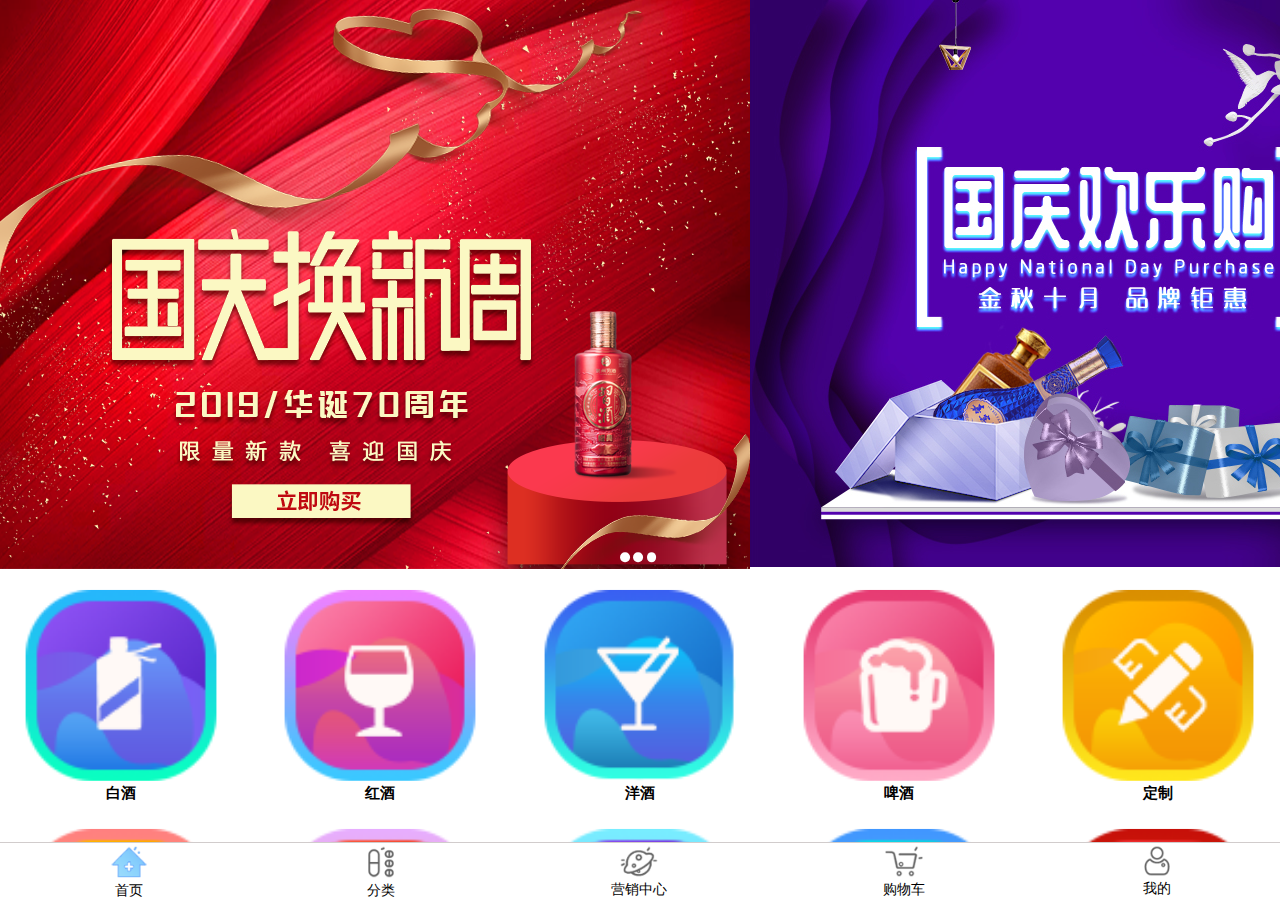
<file: demo/index.html>
<!DOCTYPE html>
<html lang="en">

<head>
    <meta charset="UTF-8">
    <meta name="viewport" content="width=device-width, initial-scale=1.0">
    <meta http-equiv="X-UA-Compatible" content="ie=edge">
    <link rel="stylesheet" href="index.css">
    <script src="jquery.js"></script>
    <title>Document</title>
</head>

<body>
    <main class="body_container">


        <header>
            <div class="banner">
                <div class="banner_item"> <img src="img/banner1.png"></div>
                <div class="banner_item"> <img src="img/banner2.png"></div>
                <div class="banner_item"> <img src="img/banner3.png"></div>
                <div class="banner_item"> <img src="img/banner1.png"></div>
            </div>
            <div class="banner_choose_container">
                <ul class="banner_choose">
                    <li class="banner_choose_item"></li>
                    <li class="banner_choose_item"></li>
                    <li class="banner_choose_item"></li>
                </ul>
                </divclass="banner_choose">
        </header>
        <!-- 正文 -->
        <section>
            <!-- 正文产品列表 -->
            <nav class="product_list">
                <div>
                    <img src="img/nav_01.png" alt="白酒">
                    <p>白酒</p>
                </div>
                <div><img src="img/nav_02.png" alt="红酒">
                    <p>红酒</p>
                </div>
                <div><img src="img/nav_03.png" alt="洋酒">
                    <p>洋酒</p>
                </div>
                <div><img src="img/nav_04.png" alt="啤酒">
                    <p>啤酒</p>
                </div>
                <div><img src="img/nav_05.png" alt="定制">
                    <p>定制</p>
                </div>
                <div><img src="img/nav_06.png" alt="食材">
                    <p>食材</p>
                </div>
                <div><img src="img/nav_07.png" alt="饮品">
                    <p>饮品</p>
                </div>
                <div><img src="img/nav_08.png" alt="茶叶">
                    <p>茶叶</p>
                </div>
                <div><img src="img/nav_09.png" alt="地方">
                    <p>地方</p>
                </div>
                <div><img src="img/nav_10.png" alt="国庆">
                    <p>国庆</p>
                </div>
            </nav>

            <nav class="ad_img">
                <img src="img/guanggao1.png" alt="">
            </nav>

            <!-- <section> -->
            <!-- 热购热搜 -->
            <div class="hot_container">
                <div class="hot">
                    <div class="hot_top">
                        <div class="hot_top_left">
                            <span class="hot_search">抢购热搜</span>
                            <span class="hot_Special">精选特价疯抢中</span>
                        </div>
                        <div class="hot_top_right">
                            <div>06</div>
                            <span>:</span>
                            <div>41</div>
                            <span>:</span>
                            <div>20</div>
                        </div>
                    </div>

                    <div class="hot_bottom_container">
                        <div class="hot_bottom">
                            <div>
                                <div class="hot_bottom_num">
                                    <span>8.3折</span>
                                </div>
                                <div class="hot_bottom_content">
                                    <img src="img/hot1.png">
                                    <div class="hot_bottom_content_text">
                                        <p class="now_price">￥399</p>
                                        <p class="old_price">￥1999</p>
                                    </div>

                                </div>

                            </div>
                            <div>
                                <div class="hot_bottom_num">
                                    <span>8.3折</span>
                                </div>

                                <div class="hot_bottom_content">
                                    <img src="img/hot2.png">
                                    <div class="hot_bottom_content_text">
                                        <p class="now_price">￥399</p>
                                        <p class="old_price">￥1999</p>
                                    </div>
                                </div>

                            </div>
                            <div>
                                <div class="hot_bottom_num">
                                    <span>8.3折</span>
                                </div>
                                <div class="hot_bottom_content">
                                    <img src="img/hot3.png">
                                    <div class="hot_bottom_content_text">
                                        <p class="now_price">￥399</p>
                                        <p class="old_price">￥1999</p>
                                    </div>
                                </div>

                            </div>
                            <div>
                                <div class="hot_bottom_num">
                                    <span>8.3折</span>
                                </div>
                                <div class="hot_bottom_content">
                                    <img src="img/hot4.png">
                                    <div class="hot_bottom_content_text">
                                        <p class="now_price">￥399</p>
                                        <p class="old_price">￥1999</p>
                                    </div>
                                </div>

                            </div>
                            <div>
                                <div class="hot_bottom_num">
                                    <span>8.3折</span>
                                </div>
                                <div class="hot_bottom_content">
                                    <img src="img/hot5.png">
                                    <div class="hot_bottom_content_text">
                                        <p class="now_price">￥399</p>
                                        <p class="old_price">￥1999</p>
                                    </div>
                                </div>

                            </div>
                        </div>
                    </div>
                </div>
            </div>

            <!-- 新品推荐 -->
            <section class="new_Recommend_container">
                <div class="new_Recommend">
                    <div>
                        <img src="img/new1.png" alt="">
                    </div>
                    <div>
                        <img src="img/new2.png" alt="">
                    </div>
                    <div>
                        <img src="img/new3.png" alt="">
                    </div>
                </div>

            </section>

            <!-- 全球购 -->
            <nav class="nav_over_world_container">
                <div class="over_world">
                    <div class="over_world_left">
                        <span class="over_buy">全球直购</span>
                        <span class="over_enjoy">享品质好货</span>
                    </div>
                    <div class="over_world_right">
                        更多
                        <span> > </span>
                    </div>

                </div>
                <!-- <div>

                </div> -->
                <div class="over_world_container">
                    <div class="over_world_item">
                        <img src="img/quanqiu01.png" alt="">
                    </div>
                    <div class="over_world_item">
                        <img src="img/quanqiu02.png" alt="">
                    </div>
                </div>
            </nav>

            <!-- 一线大品牌 -->
            <section class="one_line">
                <div class="one_line_top">
                    <div class="one_line_top_left">
                        <span class="over_buy">一线大牌</span>
                        <span class="over_enjoy">品质钜惠</span>
                    </div>
                    <div class="over_world_right">
                        更多
                        <span> > </span>
                    </div>
                </div>
                <div class="one_line_bottom">
                    <div class="one_line_bottom_left">
                        <div>
                            <img src="img/cp1.png" alt="">
                            <p class="wink_name">茅台</p>
                            <p class="wink_price">￥219</p>
                        </div>
                        <div>
                            <img src="img/cp1.png" alt="">
                            <p class="wink_name">茅台</p>
                            <p class="wink_price">￥219</p>
                        </div>
                        <div>
                            <img src="img/cp1.png" alt="">
                            <p class="wink_name">茅台</p>
                            <p class="wink_price">￥219</p>
                        </div>

                    </div>
                    <div class="one_line_bottom_right">
                        <img src="img/cp1.png" alt="">
                        <p class="wink_name">茅台</p>
                        <p class="wink_price">￥219</p>
                        <div class="btn">立即抢购</div>

                    </div>
                </div>
            </section>

            <!-- 地方名优 -->
            <section class="position">
                <div class="position_top">
                    <div class="position_top_left">
                        <span class="over_buy">地方名优</span>
                        <span class="over_enjoy">天天白菜价</span>
                    </div>
                    <div class="over_world_right">
                        更多
                        <span> > </span>
                    </div>
                </div>

                <div class="position_bottom">
                    <article class="position_art art_o">
                        <img src="img/web/position.png" alt="">
                        <div class="art">
                            <div class="art_top">
                                <p> 皇家霍尼康帝拿破仑 </p>
                                <p>XO白兰 750ML</p>
                            </div>
                            <div class="art_bottom">
                                <p>美国知名精酿酒厂生产，</p>
                                <p> 泡沫细腻，口感顺滑。加 </p>
                                <p>一滴柠檬，激发水果香气</p>
                            </div>
                        </div>
                    </article>
                    <article class="position_art art_s ">
                        <img src="img/web/position.png" alt="">
                        <div class="art">
                            <div class="art_top">
                                <p> 皇家霍尼康帝拿破仑 </p>
                                <p>XO白兰 750ML</p>
                            </div>
                            <div class="art_bottom">
                                <p>美国知名精酿酒厂生产，</p>
                                <p> 泡沫细腻，口感顺滑。加 </p>
                                <p>一滴柠檬，激发水果香气</p>
                            </div>
                        </div>
                    </article>
                    <article class="position_art art_t">
                        <img src="img/web/position.png" alt="">
                        <div class="art">
                            <div class="art_top">
                                <p> 皇家霍尼康帝拿破仑 </p>
                                <p>XO白兰 750ML</p>
                            </div>
                            <div class="art_bottom">
                                <p>美国知名精酿酒厂生产，</p>
                                <p> 泡沫细腻，口感顺滑。加 </p>
                                <p>一滴柠檬，激发水果香气</p>
                            </div>
                        </div>
                    </article>
                </div>

            </section>

        </section>
        <div class="tabber">
            <div class="tabber_item" onclick="jump()">
                <img src="img/index_2.png">
                <p>首页</p>
            </div>
            <div class="tabber_item" onclick="jump()">
                <img src="img/class_normal.png">
                <p>分类</p>
            </div>
            <div class="tabber_item" onclick="jump()">
                <img src="img/center_normal.png">
                <p>营销中心</p>
            </div>
            <div class="tabber_item" onclick="jump()">
                <img src="img/car_normal.png">
                <p>购物车</p>
            </div>
            <div class="tabber_item" onclick="jump()">
                <img src="img/mine_normal.png">
                <p>我的</p>
            </div>
        </div>
    </main>
    <!-- 底部导航 -->


    <script src="index.js"></script>
</body>

</html>
</file>
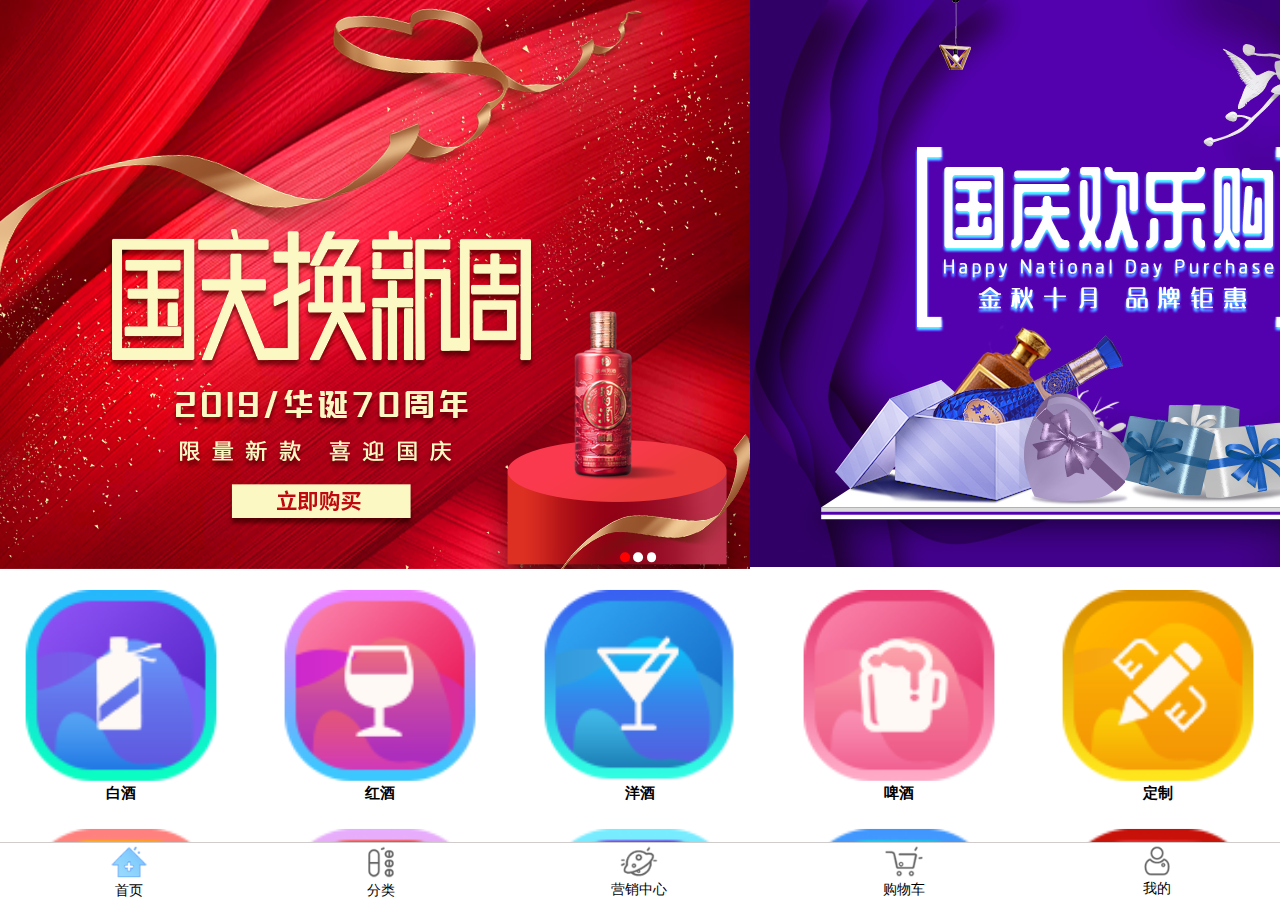
<file: work/demo/index.html>
<!DOCTYPE html>
<html lang="en">

<head>
    <meta charset="UTF-8">
    <meta name="viewport" content="width=device-width, initial-scale=1.0">
    <meta http-equiv="X-UA-Compatible" content="ie=edge">
    <link rel="stylesheet" href="index.css">
    <script src="jquery.js"></script>
    <title>Document</title>
</head>

<body>
    <main class="body_container">


        <header>
            <div class="banner">
                <div class="banner_item"> <img src="img/banner1.png"></div>
                <div class="banner_item"> <img src="img/banner2.png"></div>
                <div class="banner_item"> <img src="img/banner3.png"></div>
                <div class="banner_item"> <img src="img/banner1.png"></div>
            </div>
            <div class="banner_choose_container">
                <ul class="banner_choose">
                    <li class="banner_choose_item"></li>
                    <li class="banner_choose_item"></li>
                    <li class="banner_choose_item"></li>
                </ul>
                </divclass="banner_choose">
        </header>
        <!-- 正文 -->
        <section>
            <!-- 正文产品列表 -->
            <nav class="product_list">
                <div>
                    <img src="img/nav_01.png" alt="白酒">
                    <p>白酒</p>
                </div>
                <div><img src="img/nav_02.png" alt="红酒">
                    <p>红酒</p>
                </div>
                <div><img src="img/nav_03.png" alt="洋酒">
                    <p>洋酒</p>
                </div>
                <div><img src="img/nav_04.png" alt="啤酒">
                    <p>啤酒</p>
                </div>
                <div><img src="img/nav_05.png" alt="定制">
                    <p>定制</p>
                </div>
                <div><img src="img/nav_06.png" alt="食材">
                    <p>食材</p>
                </div>
                <div><img src="img/nav_07.png" alt="饮品">
                    <p>饮品</p>
                </div>
                <div><img src="img/nav_08.png" alt="茶叶">
                    <p>茶叶</p>
                </div>
                <div><img src="img/nav_09.png" alt="地方">
                    <p>地方</p>
                </div>
                <div><img src="img/nav_10.png" alt="国庆">
                    <p>国庆</p>
                </div>
            </nav>

            <nav class="ad_img">
                <img src="img/guanggao1.png" alt="">
            </nav>

            <!-- <section> -->
            <!-- 热购热搜 -->
            <div class="hot_container">
                <div class="hot">
                    <div class="hot_top">
                        <div class="hot_top_left">
                            <span class="hot_search">抢购热搜</span>
                            <span class="hot_Special">精选特价疯抢中</span>
                        </div>
                        <div class="hot_top_right">
                            <div>06</div>
                            <span>:</span>
                            <div>41</div>
                            <span>:</span>
                            <div>20</div>
                        </div>
                    </div>

                    <div class="hot_bottom_container">
                        <div class="hot_bottom">
                            <div>
                                <div class="hot_bottom_num">
                                    <span>8.3折</span>
                                </div>
                                <div class="hot_bottom_content">
                                    <img src="img/hot1.png">
                                    <div class="hot_bottom_content_text">
                                        <p class="now_price">￥399</p>
                                        <p class="old_price">￥1999</p>
                                    </div>

                                </div>

                            </div>
                            <div>
                                <div class="hot_bottom_num">
                                    <span>8.3折</span>
                                </div>

                                <div class="hot_bottom_content">
                                    <img src="img/hot2.png">
                                    <div class="hot_bottom_content_text">
                                        <p class="now_price">￥399</p>
                                        <p class="old_price">￥1999</p>
                                    </div>
                                </div>

                            </div>
                            <div>
                                <div class="hot_bottom_num">
                                    <span>8.3折</span>
                                </div>
                                <div class="hot_bottom_content">
                                    <img src="img/hot3.png">
                                    <div class="hot_bottom_content_text">
                                        <p class="now_price">￥399</p>
                                        <p class="old_price">￥1999</p>
                                    </div>
                                </div>

                            </div>
                            <div>
                                <div class="hot_bottom_num">
                                    <span>8.3折</span>
                                </div>
                                <div class="hot_bottom_content">
                                    <img src="img/hot4.png">
                                    <div class="hot_bottom_content_text">
                                        <p class="now_price">￥399</p>
                                        <p class="old_price">￥1999</p>
                                    </div>
                                </div>

                            </div>
                            <div>
                                <div class="hot_bottom_num">
                                    <span>8.3折</span>
                                </div>
                                <div class="hot_bottom_content">
                                    <img src="img/hot5.png">
                                    <div class="hot_bottom_content_text">
                                        <p class="now_price">￥399</p>
                                        <p class="old_price">￥1999</p>
                                    </div>
                                </div>

                            </div>
                        </div>
                    </div>
                </div>
            </div>

            <!-- 新品推荐 -->
            <section class="new_Recommend_container">
                <div class="new_Recommend">
                    <div>
                        <img src="img/new1.png" alt="">
                    </div>
                    <div>
                        <img src="img/new2.png" alt="">
                    </div>
                    <div>
                        <img src="img/new3.png" alt="">
                    </div>
                </div>

            </section>

            <!-- 全球购 -->
            <nav class="nav_over_world_container">
                <div class="over_world">
                    <div class="over_world_left">
                        <span class="over_buy">全球直购</span>
                        <span class="over_enjoy">享品质好货</span>
                    </div>
                    <div class="over_world_right">
                        更多
                        <span> > </span>
                    </div>

                </div>
                <!-- <div>

                </div> -->
                <div class="over_world_container">
                    <div class="over_world_item">
                        <img src="img/quanqiu01.png" alt="">
                    </div>
                    <div class="over_world_item">
                        <img src="img/quanqiu02.png" alt="">
                    </div>
                </div>
            </nav>

            <!-- 一线大品牌 -->
            <section class="one_line">
                <div class="one_line_top">
                    <div class="one_line_top_left">
                        <span class="over_buy">一线大牌</span>
                        <span class="over_enjoy">品质钜惠</span>
                    </div>
                    <div class="over_world_right">
                        更多
                        <span> > </span>
                    </div>
                </div>
                <div class="one_line_bottom">
                    <div class="one_line_bottom_left">
                        <div>
                            <img src="img/cp1.png" alt="">
                            <p class="wink_name">茅台</p>
                            <p class="wink_price">￥219</p>
                        </div>
                        <div>
                            <img src="img/cp1.png" alt="">
                            <p class="wink_name">茅台</p>
                            <p class="wink_price">￥219</p>
                        </div>
                        <div>
                            <img src="img/cp1.png" alt="">
                            <p class="wink_name">茅台</p>
                            <p class="wink_price">￥219</p>
                        </div>

                    </div>
                    <div class="one_line_bottom_right">
                        <img src="img/cp1.png" alt="">
                        <p class="wink_name">茅台</p>
                        <p class="wink_price">￥219</p>
                        <div class="btn">立即抢购</div>

                    </div>
                </div>
            </section>

            <!-- 地方名优 -->
            <section class="position">
                <div class="position_top">
                    <div class="position_top_left">
                        <span class="over_buy">地方名优</span>
                        <span class="over_enjoy">天天白菜价</span>
                    </div>
                    <div class="over_world_right">
                        更多
                        <span> > </span>
                    </div>
                </div>

                <div class="position_bottom">
                    <article class="position_art art_o">
                        <img src="img/web/position.png" alt="">
                        <div class="art">
                            <div class="art_top">
                                <p> 皇家霍尼康帝拿破仑 </p>
                                <p>XO白兰 750ML</p>
                            </div>
                            <div class="art_bottom">
                                <p>美国知名精酿酒厂生产，</p>
                                <p> 泡沫细腻，口感顺滑。加 </p>
                                <p>一滴柠檬，激发水果香气</p>
                            </div>
                        </div>
                    </article>
                    <article class="position_art art_s ">
                        <img src="img/web/position.png" alt="">
                        <div class="art">
                            <div class="art_top">
                                <p> 皇家霍尼康帝拿破仑 </p>
                                <p>XO白兰 750ML</p>
                            </div>
                            <div class="art_bottom">
                                <p>美国知名精酿酒厂生产，</p>
                                <p> 泡沫细腻，口感顺滑。加 </p>
                                <p>一滴柠檬，激发水果香气</p>
                            </div>
                        </div>
                    </article>
                    <article class="position_art art_t">
                        <img src="img/web/position.png" alt="">
                        <div class="art">
                            <div class="art_top">
                                <p> 皇家霍尼康帝拿破仑 </p>
                                <p>XO白兰 750ML</p>
                            </div>
                            <div class="art_bottom">
                                <p>美国知名精酿酒厂生产，</p>
                                <p> 泡沫细腻，口感顺滑。加 </p>
                                <p>一滴柠檬，激发水果香气</p>
                            </div>
                        </div>
                    </article>
                </div>

            </section>

        </section>
        <div class="tabber">
            <div class="tabber_item" onclick="jump()">
                <img src="img/index_2.png">
                <p>首页</p>
            </div>
            <div class="tabber_item" onclick="jump()">
                <img src="img/class_normal.png">
                <p>分类</p>
            </div>
            <div class="tabber_item" onclick="jump()">
                <img src="img/center_normal.png">
                <p>营销中心</p>
            </div>
            <div class="tabber_item" onclick="jump()">
                <img src="img/car_normal.png">
                <p>购物车</p>
            </div>
            <div class="tabber_item" onclick="jump()">
                <img src="img/mine_normal.png">
                <p>我的</p>
            </div>
        </div>
    </main>
    <!-- 底部导航 -->


    <script src="index.js"></script>
</body>

</html>
</file>
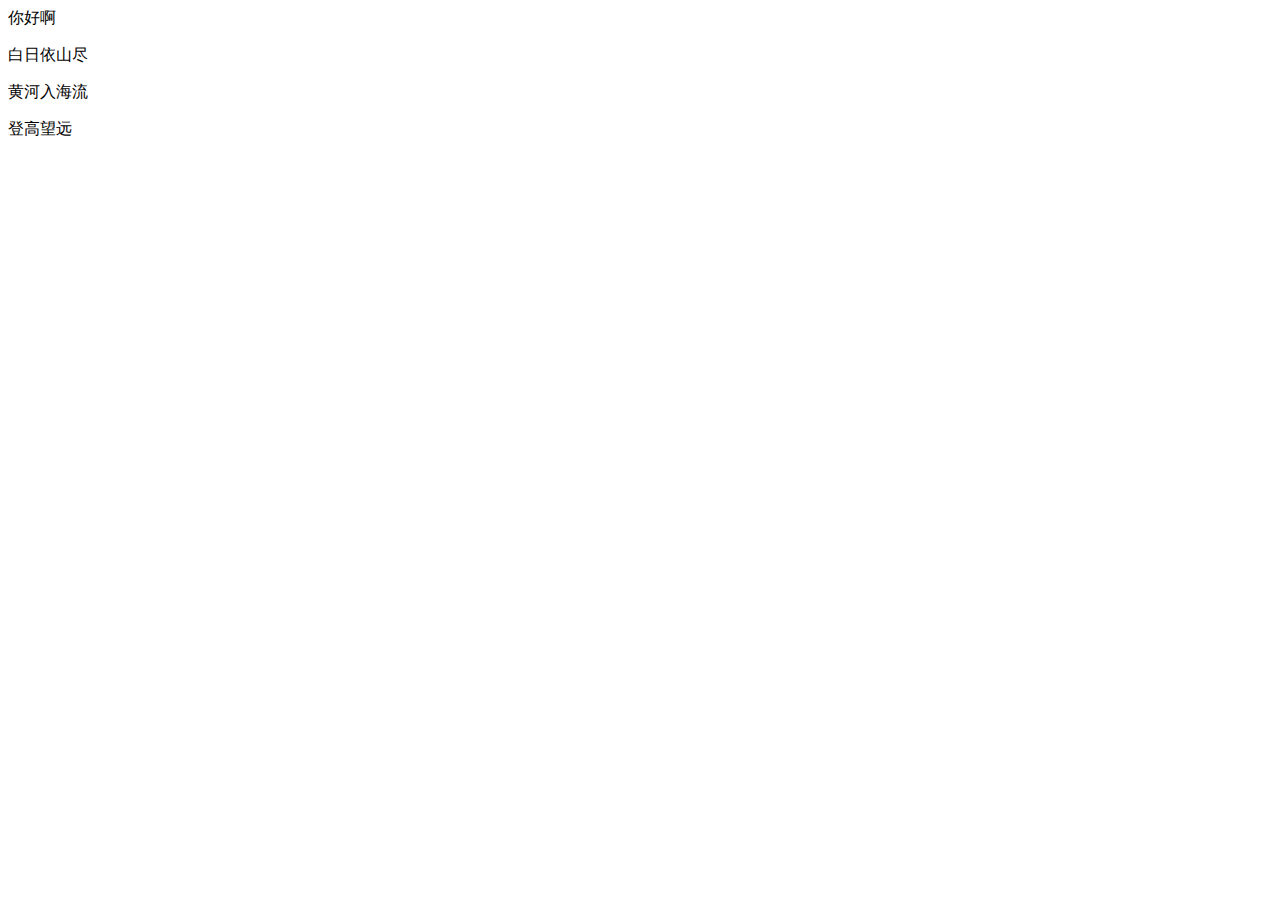
<file: demo/demo_1.html>
<!DOCTYPE html>
<html lang="en">

<head>
    <meta charset="UTF-8">
    <meta name="viewport" content="width=device-width, initial-scale=1.0">
    <meta http-equiv="X-UA-Compatible" content="ie=edge">
    <title>Document</title>
</head>

<body>
    <div>你好啊</div>
    <p>白日依山尽</p>
    <p>黄河入海流</p>
    <p>登高望远</p>
</body>

</html>
</file>
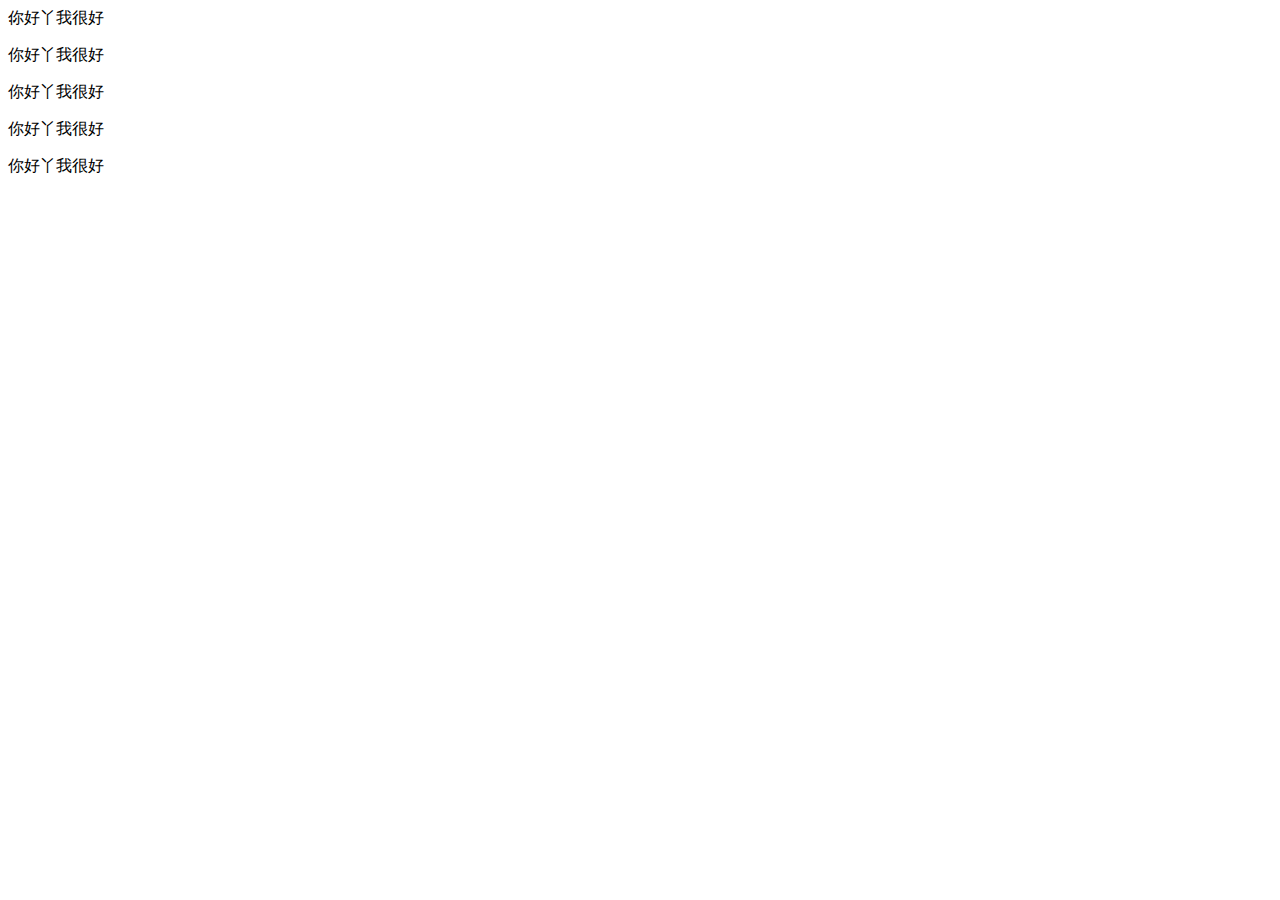
<file: work/dem.html>
<!DOCTYPE html>
<html lang="en">

<head>
    <meta charset="UTF-8">
    <meta name="viewport" content="width=device-width, initial-scale=1.0">
    <meta http-equiv="X-UA-Compatible" content="ie=edge">
    <title>Document</title>
    <style>
        .parent:after {
            content: ' ';
            display: block;
            clear: both;
        }

        .parent {
            /* position: relative; */
        }

        .son {
            position: absolute;
        }
    </style>
</head>

<body>
    <div class="parent">
        <div class="son">
            你好丫我很好
            <p>你好丫我很好</p>
            <p>你好丫我很好</p>
            <p>你好丫我很好</p>
            <p>你好丫我很好</p>
        </div>
        ..
    </div>

</body>

</html>
</file>
<file: demo/index.css>
html {
    font-size: 20px;
    margin: 0;
    padding: 0;
}

@media screen and (min-width:320px) {
    html {
        font-size: 14px !important;
    }
}

@media screen and (min-width:375px) {
    html {
        font-size: 17px !important;
    }
}

@media screen and (min-width:411px) {
    html {
        font-size: 19px !important;
    }
}



body {
    margin: 0;
    padding: 0;
    max-width: 100vw;
    box-sizing: border-box;
    background: #ffffff;
}

.body_container {
    height: 100vh;
    width: 100vw;
    overflow: scroll;
}

p,
ul {
    margin: 0;
    padding: 0;
}

body,
.hot_container,
.position,
.ad_img,
.position_bottom,
.position_art,
.position_top,
.position_bottom_background,
.hot_bottom:after {
    content: ' ';
    display: block;
    clear: both;
}

img {
    max-width: 100%;
}

/* 头部轮播图部分 */
header {
    width: 100%;
    overflow: hidden;
    position: relative;
}

.banner {
    width: 400%;
    position: relative;
    display: flex;
    left: 0;
}

.banner div {
    font-size: 0;
}

.banner_choose_container {
    position: absolute;
    bottom: 0.5rem;
    left: 50%;
    transform: translate(-50%, -50%);
}


.banner_choose {
    display: flex;
    list-style-type: none;
    margin: 0;
    padding: 0;

}

.banner_choose li {
    width: 0.5rem;
    height: 0.5rem;
    background: #ffffff;
    border-radius: 50%;
    margin-right: 0.2rem;
}

.li_color {
    background: red !important;
}


/* 产品列表 */

.product_list {
    padding: 0.1rem 0.8rem 0;
    display: flex;
    flex-wrap: wrap;
    justify-content: space-between;
}

.product_list>div {
    width: 17%;
    display: flex;
    flex-direction: column;
    transform: scale(.9);
}

.product_list>div>p {
    margin: 0;
    padding: 0.1rem 0;
    text-align: center;
    font-size: 0.9rem;
    font-weight: bold;
}

.ad_img {
    padding: 0 0.3rem 0 0.8rem;
}

.hot_container {
    padding: 0.2rem 0.8rem 0.5rem;
}

.hot {
    box-sizing: border-box;
    border: 1px solid #eee;
    box-shadow: 0 0.3rem 0.15rem #e4e4e4;
    border-radius: 0.5rem;
    padding: 0.5rem;
}

.hot_top {
    display: flex;
    padding: 0.4rem 0;

    justify-content: space-between;
}

.hot_top_left .hot_search {
    font-size: 1rem;
    font-weight: bold;
}

.hot_top_left .hot_Special {
    font-size: 0.8rem;
    color: #a39e9e;
}

.hot_top_right {
    display: flex;
    align-items: center;
}

.hot_top_right span {
    margin: 0 0.2rem;
}

.hot_top_right div {
    background: #000;
    font-size: 0.7rem;
    color: #ffffff;
    padding: 0.1rem 0.2rem 0.1rem 0.2rem;
    border-radius: 0.2rem;
}

.hot_bottom_container {
    overflow: hidden;
}

.hot_bottom {
    display: flex;

    width: 200%;
    overflow: hidden;
}


.hot_bottom_content {
    display: flex;
    transform: scale(0.9);
    flex-direction: column;
    align-items: center;

}

.hot_bottom_content img {
    flex: 1;
    transform: scale(.9);
}

.hot_bottom>div {
    display: flex;
    padding-right: 0.2rem;
    transform: scale(0.9);
    width: 9%;

}

.hot_bottom_num {
    transform: scale(.9);
}

.hot_bottom_num span {
    /* -ms-word-wrap: normal; */
    font-size: 0.6rem;
    word-break: keep-all;
    background: #92dbff;
    padding: 0.1rem 0.15rem;
    border-radius: 0.4rem 0 0.4rem 0;
    color: #ffffff;
    transform: scale(.5);
}

.now_price {
    font-size: 0.8rem;
    color: #da0000;
    font-weight: bold;
}

.old_price {
    font-size: 0.6rem;
    color: #c4bcbc;
    text-decoration: line-through;
}

.new_Recommend_container {
    padding: 0.4rem 0.8rem;
}

.new_Recommend {
    display: flex;
    justify-content: space-around;
}

.new_Recommend>div {
    width: 30%;
    font-size: 0;
}

.nav_over_world_container {
    overflow: hidden;
}

.over_world {
    box-sizing: border-box;
    width: 100%;
    display: flex;
    justify-content: space-between;
    padding: 0.2rem 0.8rem 0.5rem;
}

.over_world_container {
    display: flex;
    overflow: hidden;
    width: 200%;
    padding: 0.2rem 0;
}

.over_world_item {
    display: flex;
    width: 40%;
    font-size: 0;
}

.over_buy {
    font-size: 0.9rem;
    font-weight: bold;
}

.over_enjoy {
    font-size: 0.8rem;
    color: #9d9a9a;
}

.over_world_right {
    font-size: 0.8rem;
    color: #9d9a9a;
}

.one_line {
    padding: 0 0.8rem;
}

.one_line_top {
    display: flex;
    justify-content: space-between;
    padding: 0.5rem 0;
}

.one_line_bottom {
    display: flex;
    background: url(img/yixian_bg.png) no-repeat;
    background-size: cover;
    overflow: hidden;
    border-radius: 0.5rem;
}

.one_line_bottom_left {
    display: flex;
    width: 100%;
    margin-top: 2.9rem;
    justify-content: space-around;
}

.one_line_bottom_left>div {
    display: flex;
    flex-direction: column;
    align-items: center;
    width: 30%;
    background: #ffffff;
    margin-bottom: 1rem;
    box-shadow: 0 0.1rem 0.2rem #bcbbbb;
    border-radius: 0.4rem;
    overflow: hidden;
    justify-content: space-around;
}

.one_line_bottom_left>div .wink_name {
    font-size: 0.6rem;
}

.one_line_bottom_left>div .wink_price {
    color: red;
    font-size: 0.6rem;
    font-weight: bold;
}



.wink_price {
    color: red
}

.one_line_bottom_right .btn {
    background: #ff3d0e;
    border-radius: 0.5rem;
    font-size: 0.6rem;
    color: #ffffff;
    padding: 0.1rem 0.7rem;
    transform: scale(0.9);
}

.one_line_bottom_right {
    display: flex;
    flex-direction: column;
    align-items: center;
    background: #ffffff;
    margin: 0.5rem 0.3rem;
    box-shadow: 0 0.1rem 0.2rem #bcbbbb;
    border-radius: 0.4rem;
    overflow: hidden;
    transform: scale(0.9);
    width: 10rem;
    padding-bottom: 0.3rem;
}

.one_line_bottom_right .wink_price {
    font-size: 0.8rem;
    font-weight: bold;
}

.one_line_bottom_right .wink_name {
    font-size: 0.8rem;
}

.position {
    padding: 0.4rem 0.8rem;

}

.position_top {
    display: flex;
    justify-content: space-between;
    align-items: center;
    padding: 0.5rem 0;

}

.position_bottom {
    position: relative;
}


.position_art {
    position: absolute;
    width: 80%;
}

.art_o {
    z-index: 1000;
}

.art_s {
    z-index: 100;
    transform: scale(0.9);
    left: 10%;
}

.art_t {
    z-index: 10;
    transform: scale(0.8);
    left: 20%;
}

.art {
    position: absolute;
    top: 0;
    bottom: 0;
    right: -0.3rem;
    padding: 0;
    transform: scale(0.8);

}

.art_top p {
    font-size: 0.9rem;
    color: #ffffff;
}

.art_bottom {
    padding: 0.8rem 0;
}


.art_bottom p {
    font-size: 0.8rem;
    color: #e0d8d8
}

.tabber {
    display: flex;
    position: fixed;
    bottom: 0;
    z-index: 10000;
    justify-content: space-around;
    background: #ffffff;
    border-top: 1px solid #d1cccc;
    width: 100vw;
}

.tabber div {
    display: flex;
    flex-direction: column;
    align-items: center;
}

.tabber div img {
    transform: scale(0.8);

}

.tabber div p {
    font-size: 0.75rem;
}
</file>
<file: work/demo/index.css>
html {
    font-size: 20px;
    margin: 0;
    padding: 0;
}

@media screen and (min-width:320px) {
    html {
        font-size: 14px !important;
    }
}

@media screen and (min-width:375px) {
    html {
        font-size: 17px !important;
    }
}

@media screen and (min-width:411px) {
    html {
        font-size: 19px !important;
    }
}



body {
    margin: 0;
    padding: 0;
    max-width: 100vw;
    box-sizing: border-box;
    background: #ffffff;
}

.body_container {
    height: 100vh;
    width: 100vw;
    overflow: scroll;
}

p,
ul {
    margin: 0;
    padding: 0;
}

body,
.hot_container,
.position,
.ad_img,
.position_bottom,
.position_art,
.position_top,
.position_bottom_background,
.hot_bottom:after {
    content: ' ';
    display: block;
    clear: both;
}

img {
    max-width: 100%;
}

/* 头部轮播图部分 */
header {
    width: 100%;
    overflow: hidden;
    position: relative;
}

.banner {
    width: 400%;
    position: relative;
    display: flex;
    left: 0;
}

.banner div {
    font-size: 0;
}

.banner_choose_container {
    position: absolute;
    bottom: 0.5rem;
    left: 50%;
    transform: translate(-50%, -50%);
}


.banner_choose {
    display: flex;
    list-style-type: none;
    margin: 0;
    padding: 0;

}

.banner_choose li {
    width: 0.5rem;
    height: 0.5rem;
    background: #ffffff;
    border-radius: 50%;
    margin-right: 0.2rem;
}

.li_color {
    background: red !important;
}


/* 产品列表 */

.product_list {
    padding: 0.1rem 0.8rem 0;
    display: flex;
    flex-wrap: wrap;
    justify-content: space-between;
}

.product_list>div {
    width: 17%;
    display: flex;
    flex-direction: column;
    transform: scale(.9);
}

.product_list>div>p {
    margin: 0;
    padding: 0.1rem 0;
    text-align: center;
    font-size: 0.9rem;
    font-weight: bold;
}

.ad_img {
    padding: 0 0.3rem 0 0.8rem;
}

.hot_container {
    padding: 0.2rem 0.8rem 0.5rem;
}

.hot {
    box-sizing: border-box;
    border: 1px solid #eee;
    box-shadow: 0 0.3rem 0.15rem #e4e4e4;
    border-radius: 0.5rem;
    padding: 0.5rem;
}

.hot_top {
    display: flex;
    padding: 0.4rem 0;

    justify-content: space-between;
}

.hot_top_left .hot_search {
    font-size: 1rem;
    font-weight: bold;
}

.hot_top_left .hot_Special {
    font-size: 0.8rem;
    color: #a39e9e;
}

.hot_top_right {
    display: flex;
    align-items: center;
}

.hot_top_right span {
    margin: 0 0.2rem;
}

.hot_top_right div {
    background: #000;
    font-size: 0.7rem;
    color: #ffffff;
    padding: 0.1rem 0.2rem 0.1rem 0.2rem;
    border-radius: 0.2rem;
}

.hot_bottom_container {
    overflow: hidden;
}

.hot_bottom {
    display: flex;

    width: 200%;
    overflow: hidden;
}


.hot_bottom_content {
    display: flex;
    transform: scale(0.9);
    flex-direction: column;
    align-items: center;

}

.hot_bottom_content img {
    flex: 1;
    transform: scale(.9);
}

.hot_bottom>div {
    display: flex;
    padding-right: 0.2rem;
    transform: scale(0.9);
    width: 9%;

}

.hot_bottom_num {
    transform: scale(.9);
}

.hot_bottom_num span {
    /* -ms-word-wrap: normal; */
    font-size: 0.6rem;
    word-break: keep-all;
    background: #92dbff;
    padding: 0.1rem 0.15rem;
    border-radius: 0.4rem 0 0.4rem 0;
    color: #ffffff;
    transform: scale(.5);
}

.now_price {
    font-size: 0.8rem;
    color: #da0000;
    font-weight: bold;
}

.old_price {
    font-size: 0.6rem;
    color: #c4bcbc;
    text-decoration: line-through;
}

.new_Recommend_container {
    padding: 0.4rem 0.8rem;
}

.new_Recommend {
    display: flex;
    justify-content: space-around;
}

.new_Recommend>div {
    width: 30%;
    font-size: 0;
}

.nav_over_world_container {
    overflow: hidden;
}

.over_world {
    box-sizing: border-box;
    width: 100%;
    display: flex;
    justify-content: space-between;
    padding: 0.2rem 0.8rem 0.5rem;
}

.over_world_container {
    display: flex;
    overflow: hidden;
    width: 200%;
    padding: 0.2rem 0;
}

.over_world_item {
    display: flex;
    width: 40%;
    font-size: 0;
}

.over_buy {
    font-size: 0.9rem;
    font-weight: bold;
}

.over_enjoy {
    font-size: 0.8rem;
    color: #9d9a9a;
}

.over_world_right {
    font-size: 0.8rem;
    color: #9d9a9a;
}

.one_line {
    padding: 0 0.8rem;
}

.one_line_top {
    display: flex;
    justify-content: space-between;
    padding: 0.5rem 0;
}

.one_line_bottom {
    display: flex;
    background: url(img/yixian_bg.png) no-repeat;
    background-size: cover;
    overflow: hidden;
    border-radius: 0.5rem;
}

.one_line_bottom_left {
    display: flex;
    width: 100%;
    margin-top: 2.9rem;
    justify-content: space-around;
}

.one_line_bottom_left>div {
    display: flex;
    flex-direction: column;
    align-items: center;
    width: 30%;
    background: #ffffff;
    margin-bottom: 1rem;
    box-shadow: 0 0.1rem 0.2rem #bcbbbb;
    border-radius: 0.4rem;
    overflow: hidden;
    justify-content: space-around;
}

.one_line_bottom_left>div .wink_name {
    font-size: 0.6rem;
}

.one_line_bottom_left>div .wink_price {
    color: red;
    font-size: 0.6rem;
    font-weight: bold;
}



.wink_price {
    color: red
}

.one_line_bottom_right .btn {
    background: #ff3d0e;
    border-radius: 0.5rem;
    font-size: 0.6rem;
    color: #ffffff;
    padding: 0.1rem 0.7rem;
    transform: scale(0.9);
}

.one_line_bottom_right {
    display: flex;
    flex-direction: column;
    align-items: center;
    background: #ffffff;
    margin: 0.5rem 0.3rem;
    box-shadow: 0 0.1rem 0.2rem #bcbbbb;
    border-radius: 0.4rem;
    overflow: hidden;
    transform: scale(0.9);
    width: 10rem;
    padding-bottom: 0.3rem;
}

.one_line_bottom_right .wink_price {
    font-size: 0.8rem;
    font-weight: bold;
}

.one_line_bottom_right .wink_name {
    font-size: 0.8rem;
}

.position {
    padding: 0.4rem 0.8rem;

}

.position_top {
    display: flex;
    justify-content: space-between;
    align-items: center;
    padding: 0.5rem 0;

}

.position_bottom {
    position: relative;
}


.position_art {
    position: absolute;
    width: 80%;
}

.art_o {
    z-index: 1000;
}

.art_s {
    z-index: 100;
    transform: scale(0.9);
    left: 10%;
}

.art_t {
    z-index: 10;
    transform: scale(0.8);
    left: 20%;
}

.art {
    position: absolute;
    top: 0;
    bottom: 0;
    right: -0.3rem;
    padding: 0;
    transform: scale(0.8);

}

.art_top p {
    font-size: 0.9rem;
    color: #ffffff;
}

.art_bottom {
    padding: 0.8rem 0;
}


.art_bottom p {
    font-size: 0.8rem;
    color: #e0d8d8
}

.tabber {
    display: flex;
    position: fixed;
    bottom: 0;
    z-index: 10000;
    justify-content: space-around;
    background: #ffffff;
    border-top: 1px solid #d1cccc;
    width: 100vw;
}

.tabber div {
    display: flex;
    flex-direction: column;
    align-items: center;
}

.tabber div img {
    transform: scale(0.8);

}

.tabber div p {
    font-size: 0.75rem;
}
</file>
